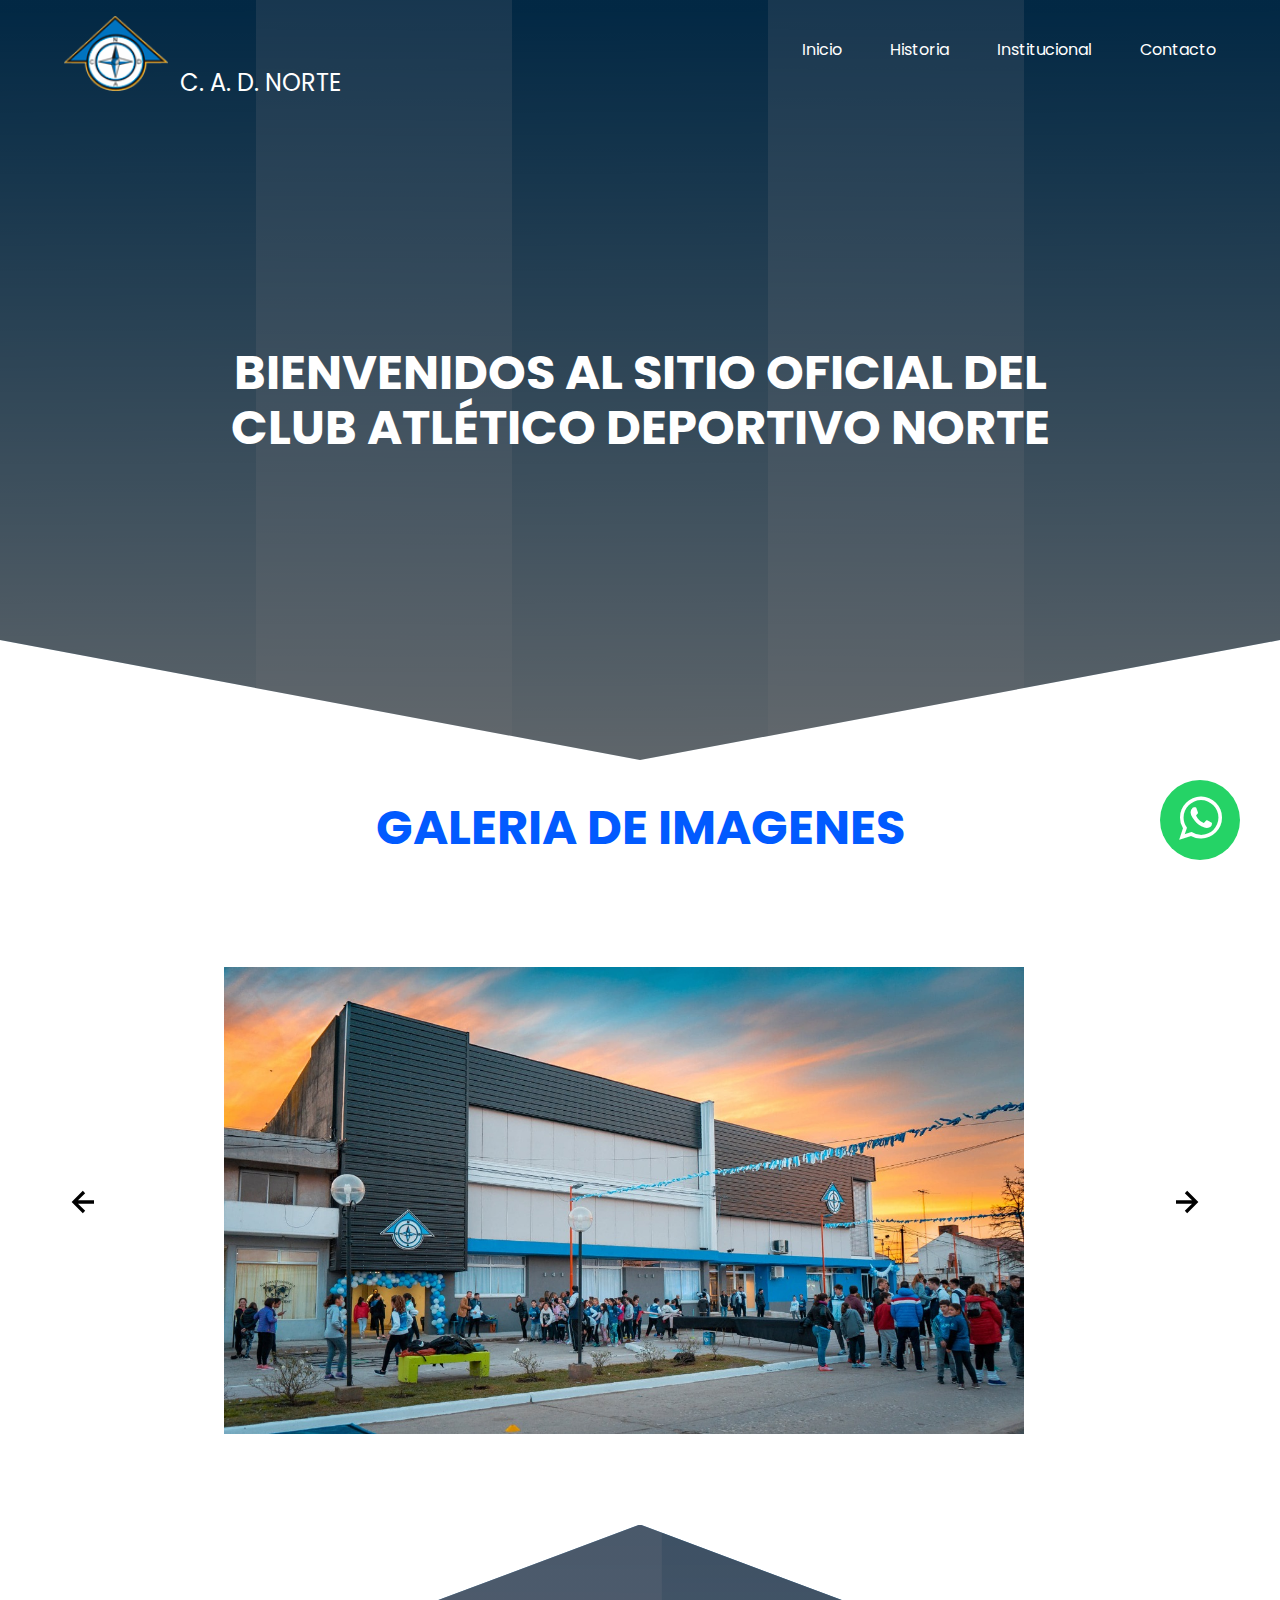
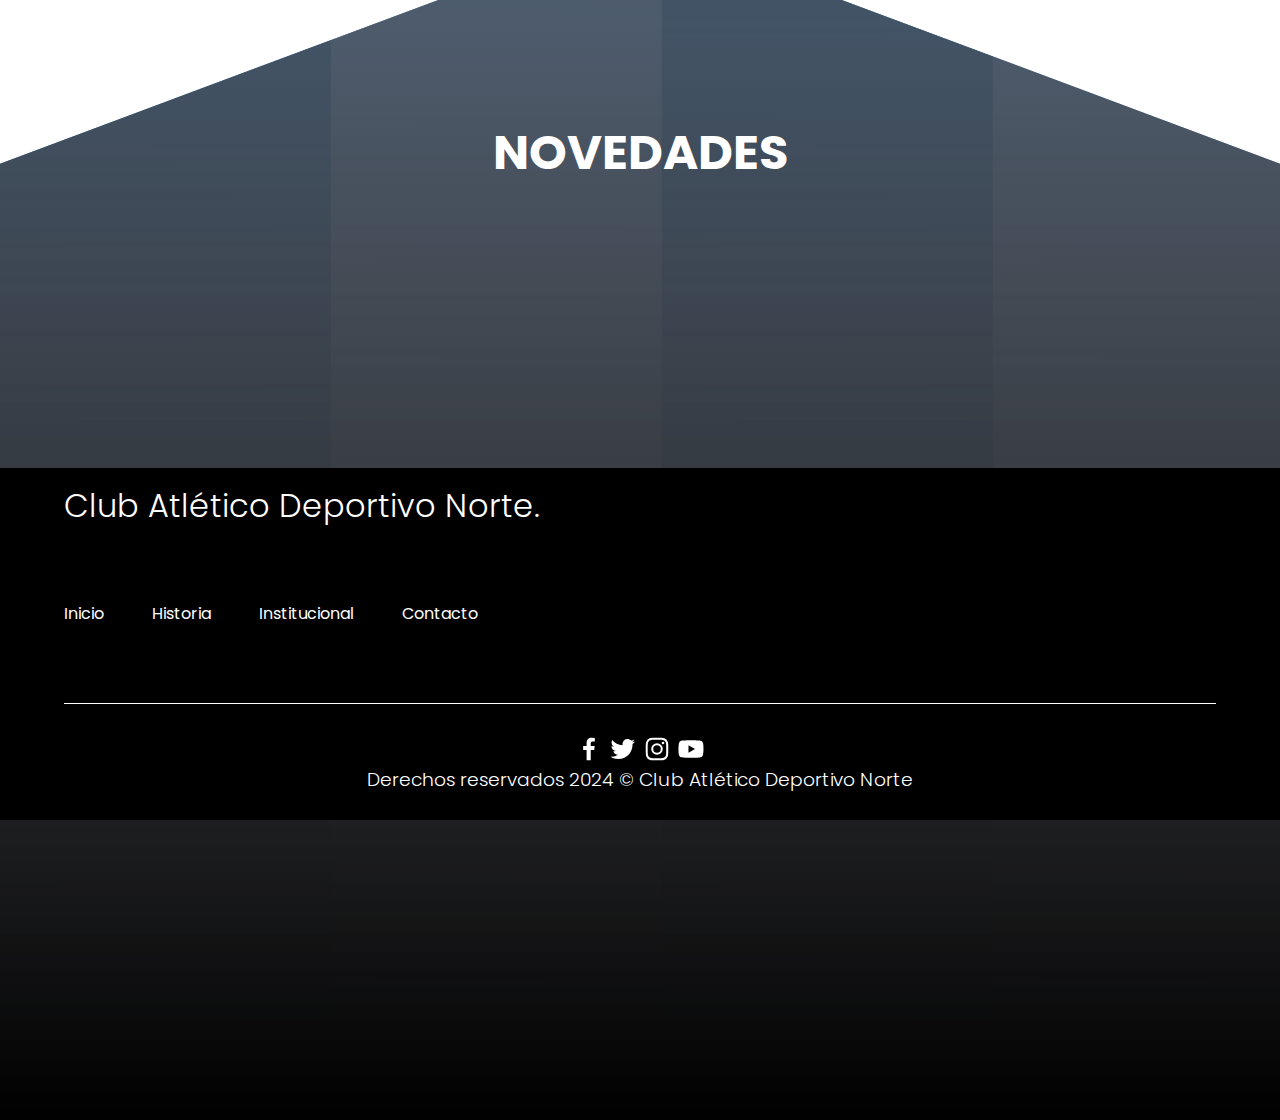
<file: index.html>
<!DOCTYPE html>
<html lang="es">
  <head>
    <meta http-equiv="content-type" content="text/html; charset=UTF-8">
    <meta http-equiv="X-UA-Compatible" content="IE=edge">
    <meta name="viewport" content="width=device-width, initial-scale=1.0">
    <title>Club Atlético Deportivo Norte</title>
    <link rel="shortcut icon" href="./images/favicon.ico" type="image/x-icon">
    <link rel="stylesheet" href="./css/normalize.css">
    <link rel="stylesheet" href="./css/estilos.css">
    <link rel="stylesheet" href="https://stackpath.bootstrapcdn.com/font-awesome/4.7.0/css/font-awesome.min.css">
    <meta name="theme-color" content="#2091F9">
    <meta name="title" content="Club Atlético Deportivo Norte">
    <meta name="description" content="Sitio Oficial del Club Atlético Deportivo Norte.">
    <meta property="og:type" content="website">
    <meta property="og:title" content="Club Atlético Deportivo Norte">
    <meta property="og:description" content="Sitio Oficial del Club Atlético Deportivo Norte.">
    <meta property="twitter:card" content="summary_large_image">
    <meta property="twitter:url" content="https://twitter.com/cadnorte">
    <meta property="twitter:title" content="Club Atlético Deportivo Norte">
    <meta property="twitter:description" content="Sitio Oficial del Club Atlético Deportivo Norte.">
  </head>
  <body>
   <a href="https://wa.me/5493471323821" class="whatsapp" target="_blank"> 
    <i class="fa fa-whatsapp whatsapp-icon"></i></a>
	
    <header class="hero">
      <nav class="nav container">
        <div class="nav__logo" style="margin-top: 13px; text-align: left;">
          <img src="images/log.png" style="width: 104px; height: 75px;">&nbsp;
          C. A. D. NORTE </div>
        <ul class="nav__link nav__link--menu">
          <li class="nav__items"> <a href="index.html" class="nav__links">Inicio</a>
          </li>
          <li class="nav__items"> <a href="historia.html" class="nav__links">Historia</a>
          </li>
          <li class="nav__items"> <a href="institucional.html" class="nav__links">Institucional</a></li>
          <li class="nav__items"> <a href="contacto.html" class="nav__links">Contacto</a>
          </li>
          <img src="./images/close.svg" alt="" class="nav__close">
        </ul>
        <div class="nav__menu"> <img src="./images/menu.svg" alt="" class="nav__img">
        </div>
      </nav>
      <section class="hero__container container">
        <h1 class="hero__title">BIENVENIDOS AL SITIO OFICIAL DEL <br>
          CLUB ATLÉTICO DEPORTIVO NORTE</h1>
      </section>
    </header>
    <main>
      <section class="testimony">
        <h2 class="subtitle">GALERIA DE IMAGENES</h2>
        <div class="testimony__container container"> <img src="./images/leftarrow.svg"

            class="testimony__arrow" id="before">
          <section class="testimony__body testimony__body--show" data-id="1">
            <figure class="testimony__picture"> <img src="./images/1.jpeg" class="testimony__img">
            </figure>
          </section>
          <section class="testimony__body" data-id="2">
            <figure class="testimony__picture"> <img src="./images/2.jpg" class="testimony__img">
            </figure>
          </section>
          <section class="testimony__body" data-id="3">
            <figure class="testimony__picture"> <img src="./images/3.jpg" class="testimony__img">
            </figure>
          </section>
          <section class="testimony__body" data-id="4">
            <figure class="testimony__picture"> <img src="./images/4.jpg" class="testimony__img">
            </figure>
          </section>
          <section class="testimony__body" data-id="5">
            <figure class="testimony__picture"> <img src="./images/5.jpeg" class="testimony__img">
            </figure>
          </section><section class="testimony__body" data-id="6">
            <figure class="testimony__picture"> <img src="./images/6.jpeg" class="testimony__img">
            </figure>
          </section><section class="testimony__body" data-id="7">
            <figure class="testimony__picture"> <img src="./images/7.jpeg" class="testimony__img">
            </figure>
          </section><section class="testimony__body" data-id="8">
            <figure class="testimony__picture"> <img src="./images/8.jpg" class="testimony__img">
            </figure>
          </section>
          
          
           <img src="./images/rightarrow.svg" class="testimony__arrow" id="next">
        </div>
      </section>
      <section class="questions questions__container">
        <h1 class="title">NOVEDADES</h1><p></p>
        <div class="embedsocial-hashtag" data-ref="58660b0bc2a79aae1c2d8b1fe299046b8f9fdfb6"> 
          <script>
          (function(d, s, id){var js; if (d.getElementById(id)) {return;} js = d.createElement(s); js.id = id; js.src = "https://embedsocial.com/cdn/ht.js"; d.getElementsByTagName("head")[0].appendChild(js);}(document, "script", "EmbedSocialHashtagScript"));
          </script>
        </div>
    <footer class="footer">
      <section class="footer__container container">
        <nav class="nav nav--footer">
          <h2 class="footer__title">Club Atlético Deportivo Norte. </h2>
          <br>
          <ul class="nav__link nav__link--footer">
            <li class="nav__items"> <a href="index.html" class="nav__links">Inicio</a>
            </li>
            <li class="nav__items"> <a href="historia.html" class="nav__links">Historia</a>
            </li>
            <li class="nav__items"> <a href="institucional.html" class="nav__links">Institucional</a></li>
            <li class="nav__items"> <a href="contacto.html" class="nav__links">Contacto</a>
            </li>
          </ul>
        </nav>
      </section>
      <section class="footer__copy container">
        <div class="footer__social"> <a href="https://www.facebook.com/profile.php?id=100063775856511" target="_blank" class="footer__icons"><img src="./images/facebook.svg"

              class="footer__img"></a> <a href="https://twitter.com/CADNORTE" target="_blank" class="footer__icons"><img src="./images/twitter.svg"

              class="footer__img"></a> <a href="https://www.instagram.com/cadnorte/" target="_blank" class="footer__icons"><img src="./images/instagram.svg"

              class="footer__img"></a>
              <a href="https://www.youtube.com/@ClubDeportivoNorte" target="_blank" class="footer__icons"><img

                src="./images/youtube.svg" class="footer__img"></a>
                  </a>
              </div>
              
        <h3 class="footer__copyright">Derechos reservados 2024 © Club Atlético
          Deportivo Norte</h3>
      </section>
    </footer>
    <script src="./js/slider.js"></script>
    <script src="./js/questions.js"></script>
    <script src="./js/menu.js"></script>
  </body>
</html>
</file>
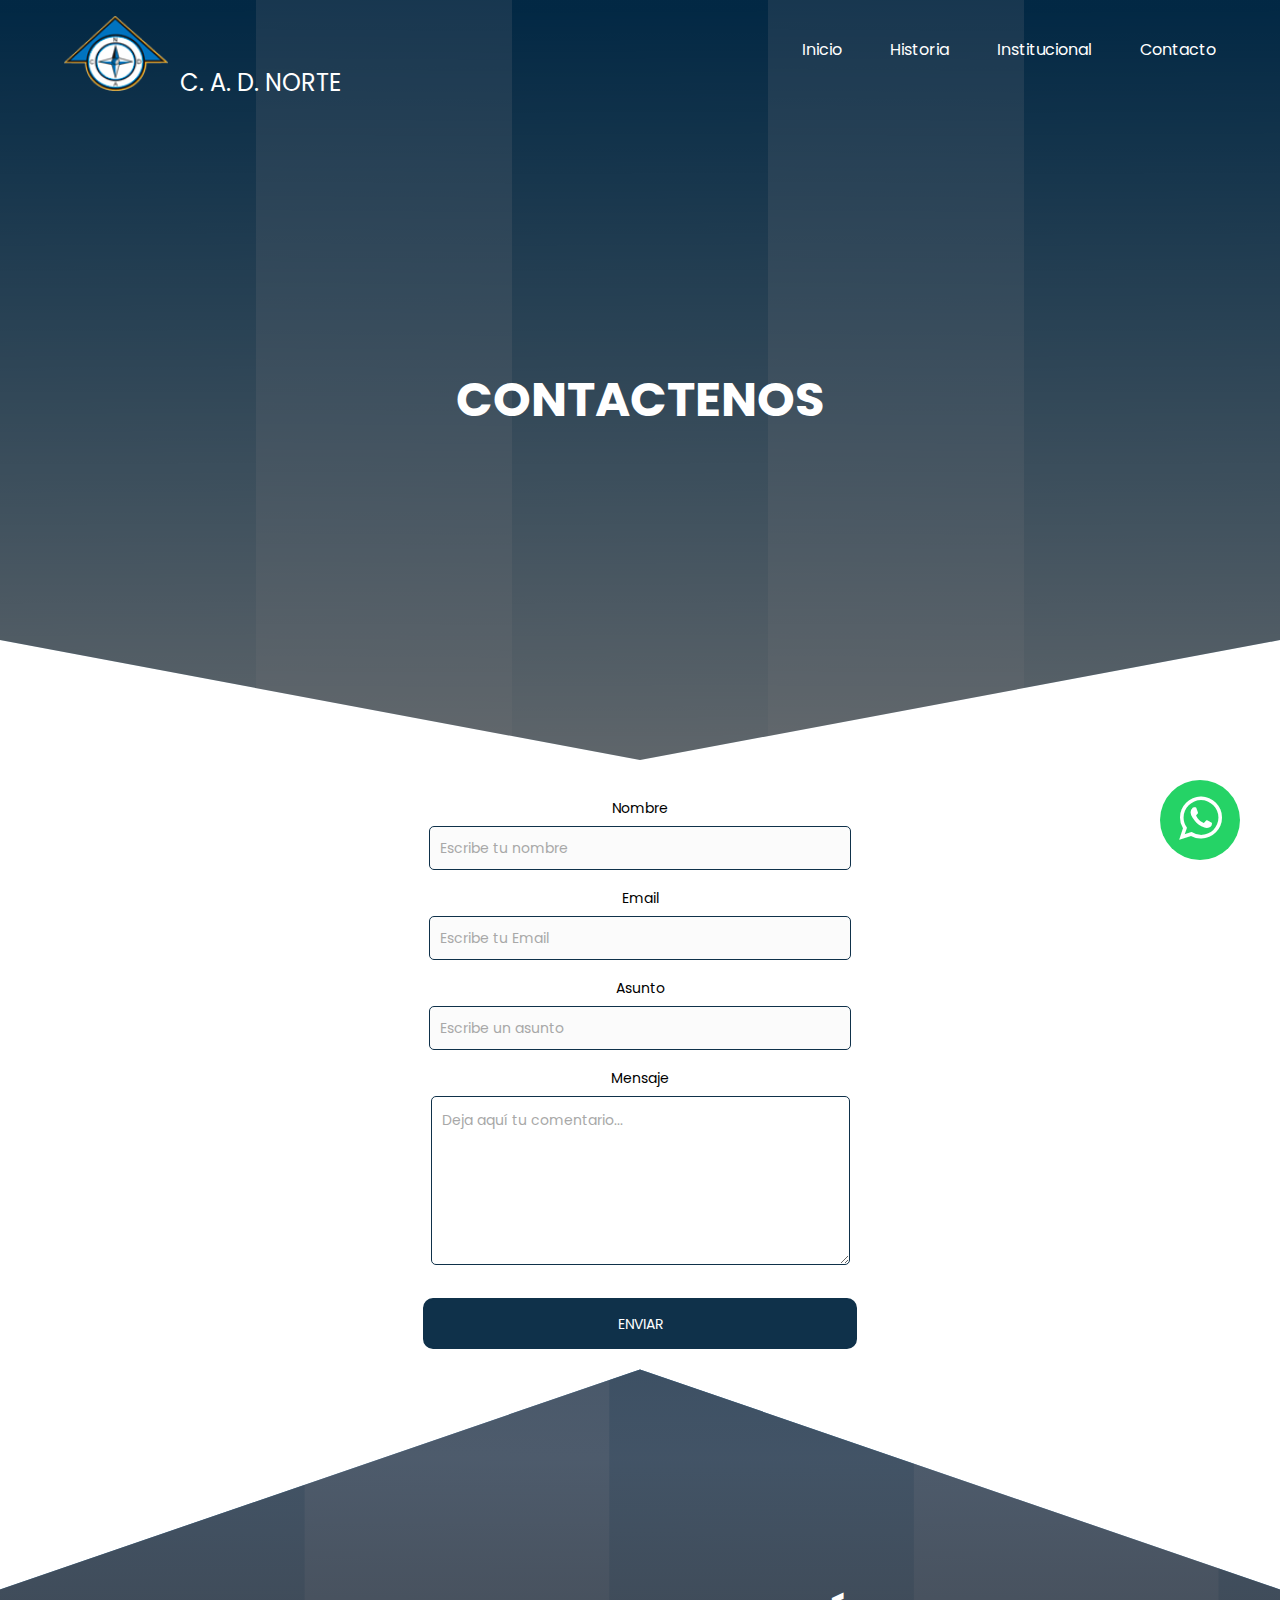
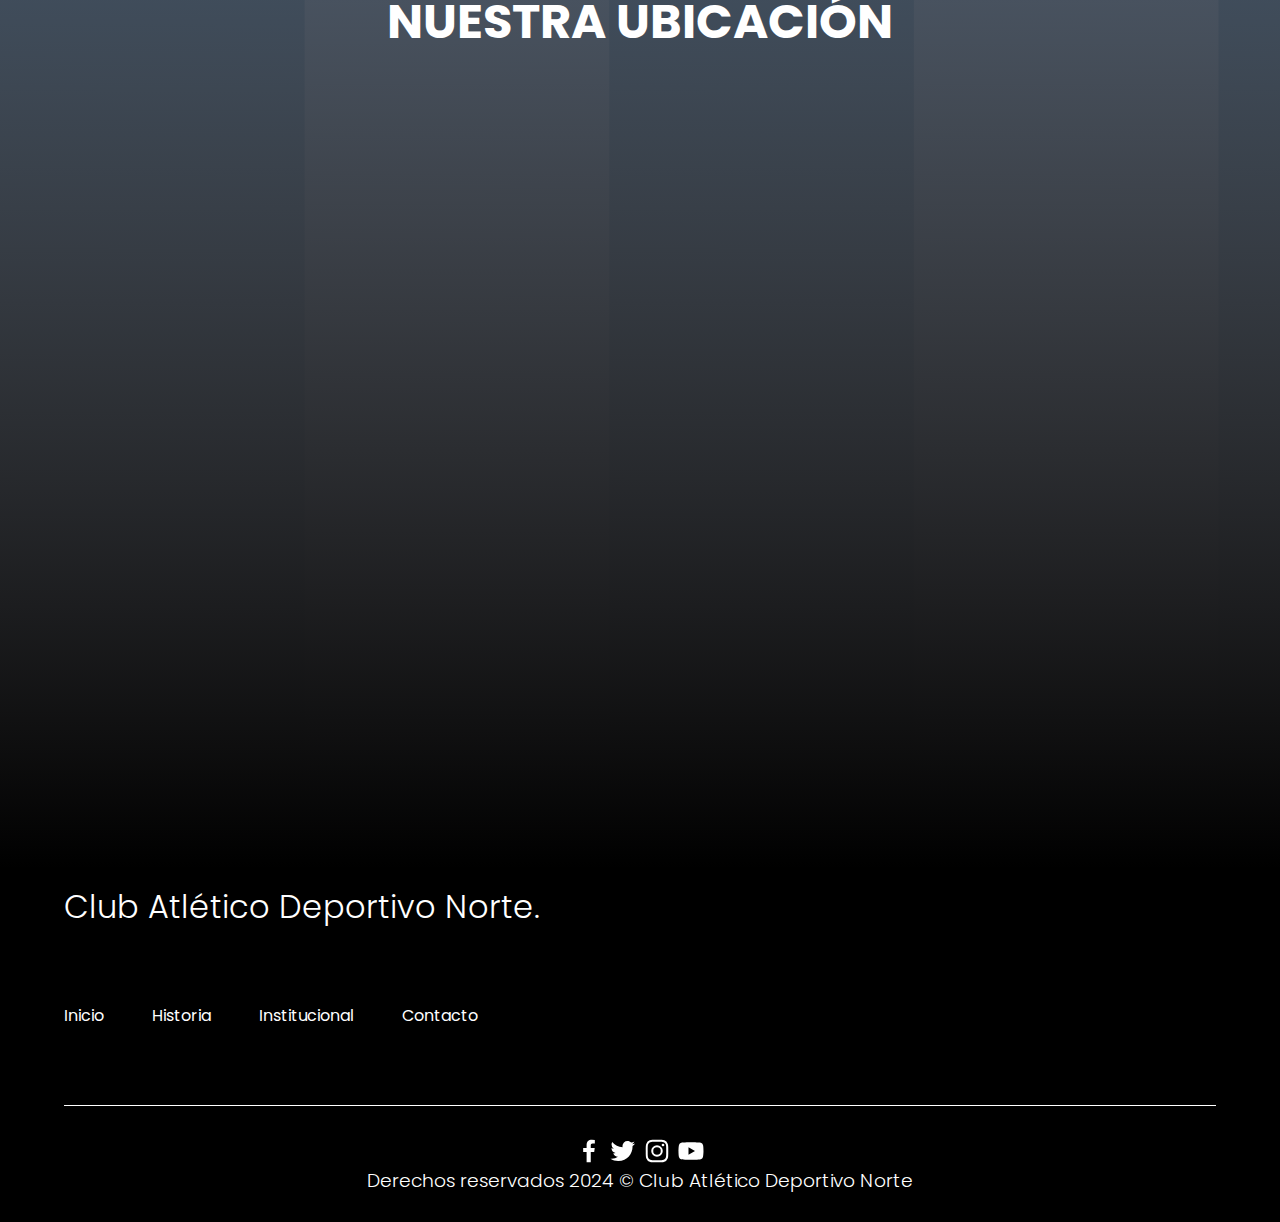
<file: contacto.html>
<!DOCTYPE html>
<html lang="es">
  <head>
    <meta http-equiv="content-type" content="text/html; charset=UTF-8">
    <meta http-equiv="X-UA-Compatible" content="IE=edge">
    <meta name="viewport" content="width=device-width, initial-scale=1.0">
    <title>Club Atlético Deportivo Norte</title>
    <link rel="shortcut icon" href="./images/favicon.ico" type="image/x-icon">
    <link rel="stylesheet" href="./css/normalize.css">
    <link rel="stylesheet" href="./css/estilos.css">
    <link rel="stylesheet" href="https://stackpath.bootstrapcdn.com/font-awesome/4.7.0/css/font-awesome.min.css">
    <meta name="theme-color" content="#2091F9">
    <meta name="title" content="Club Atlético Deportivo Norte">
    <meta name="description" content="Sitio Oficial del Club Atlético Deportivo Norte.">
    <meta property="og:type" content="website">
    <meta property="og:title" content="Club Atlético Deportivo Norte">
    <meta property="og:description" content="Sitio Oficial del Club Atlético Deportivo Norte.">
    <meta property="twitter:card" content="summary_large_image">
    <meta property="twitter:url" content="https://twitter.com/cadnorte">
    <meta property="twitter:title" content="Club Atlético Deportivo Norte">
    <meta property="twitter:description" content="Sitio Oficial del Club Atlético Deportivo Norte.">
  </head>
  <body>
    <a href="https://wa.me/5493471323821" class="whatsapp" target="_blank"> 
      <i class="fa fa-whatsapp whatsapp-icon"></i></a>
    
    <header class="hero">
      <nav class="nav container">
        <div class="nav__logo nav__logo--title" style="margin-top: 13px; text-align: left;">
          <img src="images/log.png" style="width: 104px; height: 75px;">&nbsp;
          C. A. D. NORTE </div>
        <ul class="nav__link nav__link--menu">
          <li class="nav__items"> <a href="index.html" class="nav__links">Inicio</a>
          </li>
          <li class="nav__items"> <a href="historia.html" class="nav__links">Historia</a>
          </li>
          <li class="nav__items"> <a href="institucional.html" class="nav__links">Institucional</a></li>
          <li class="nav__items"> <a href="contacto.html" class="nav__links">Contacto</a>
          </li>
          <img src="./images/close.svg" alt="" class="nav__close">
        </ul>
        <div class="nav__menu"> <img src="./images/menu.svg" alt="" class="nav__img">
        </div>
      </nav>
      <section class="hero__container container">
        <h1 class="hero__title">CONTACTENOS</h1>
      </section>
    </header>
    <main>
      <div class="formulario">
        <form action="contacto.php" method="post">
          <p style="text-align: center;"> <label for="nombre" class="colocar_nombre">Nombre
              <span class="obligatorio"></span> </label> <input name="name" id="nombre"

              required="obligatorio" placeholder="Escribe tu nombre" type="text">
          </p>
          <p style="text-align: center;"> <label for="correo" class="colocar_email">Email
              <span class="obligatorio"></span> </label> <input name="email" id="email"

              required="obligatorio" placeholder="Escribe tu Email" type="email">
          </p>
          <p style="text-align: center;"> <label for="asunto" class="colocar_asunto">Asunto
              <span class="obligatorio"></span> </label> <input name="asunto"

              id="asunto" required="obligatorio" placeholder="Escribe un asunto"

              type="text"> </p>
          <p style="text-align: center;"> <label for="mensaje" class="colocar_mensaje">Mensaje
              <span class="obligatorio"></span> </label> <textarea name="message"

class="texto_mensaje" id="message" required="obligatorio" placeholder="Deja aquí tu comentario..."></textarea>
          </p>
          <div style="text-align: center;"><button type="submit" name="enviar_formulario"

              id="enviar">
              <p>Enviar</p>
            </button></div>
          <p class="aviso" style="text-align: center;"> <span class="obligatorio">
            </span></p>
        </form>
      </div>
      <section class="questions questions__container">
        <h1 class="nav__logo--title" style="text-align: center;">NUESTRA
          UBICACIÓN</h1>
        </br>
          <iframe class="container" style="border-top: 100px; border: 0; width: 75%; height:250%;" src="https://www.google.com/maps/d/embed?mid=1JNNKTj_sxD9HdqveBKcDR14fydc237U&amp;hl=es&amp;ehbc=2E312F"></iframe>
      </section>
    </main>
    <footer class="footer">
      <section class="footer__container container">
        <nav class="nav nav--footer">
          <h2 class="footer__title">Club Atlético Deportivo Norte. </h2>
          <br>
          <ul class="nav__link nav__link--footer">
            <li class="nav__items"> <a href="index.html" class="nav__links">Inicio</a>
            </li>
            <li class="nav__items"> <a href="historia.html" class="nav__links">Historia</a>
            </li>
            <li class="nav__items"> <a href="institucional.html" class="nav__links">Institucional</a></li>
            <li class="nav__items"> <a href="contacto.html" class="nav__links">Contacto</a>
            </li>
          </ul>
        </nav>
      </section>
      <section class="footer__copy container">
        <div class="footer__social"> <a href="https://www.facebook.com/profile.php?id=100063775856511"

            target="_blank" class="footer__icons"><img src="./images/facebook.svg"

              class="footer__img"></a> <a href="https://twitter.com/CADNORTE" target="_blank"

            class="footer__icons"><img src="./images/twitter.svg" class="footer__img"></a>
          <a href="https://www.instagram.com/cadnorte/" target="_blank" class="footer__icons"><img

              src="./images/instagram.svg" class="footer__img"></a> 
              <a href="https://www.youtube.com/@ClubDeportivoNorte" target="_blank" class="footer__icons"><img

                src="./images/youtube.svg" class="footer__img"></a></div>
        <h3 class="footer__copyright">Derechos reservados 2024 © Club Atlético
          Deportivo Norte</h3>
      </section>
    </footer>
    <script src="./js/slider.js"></script>
    <script src="./js/questions.js"></script>
    <script src="./js/menu.js"></script>
  </body>
</html>
</file>
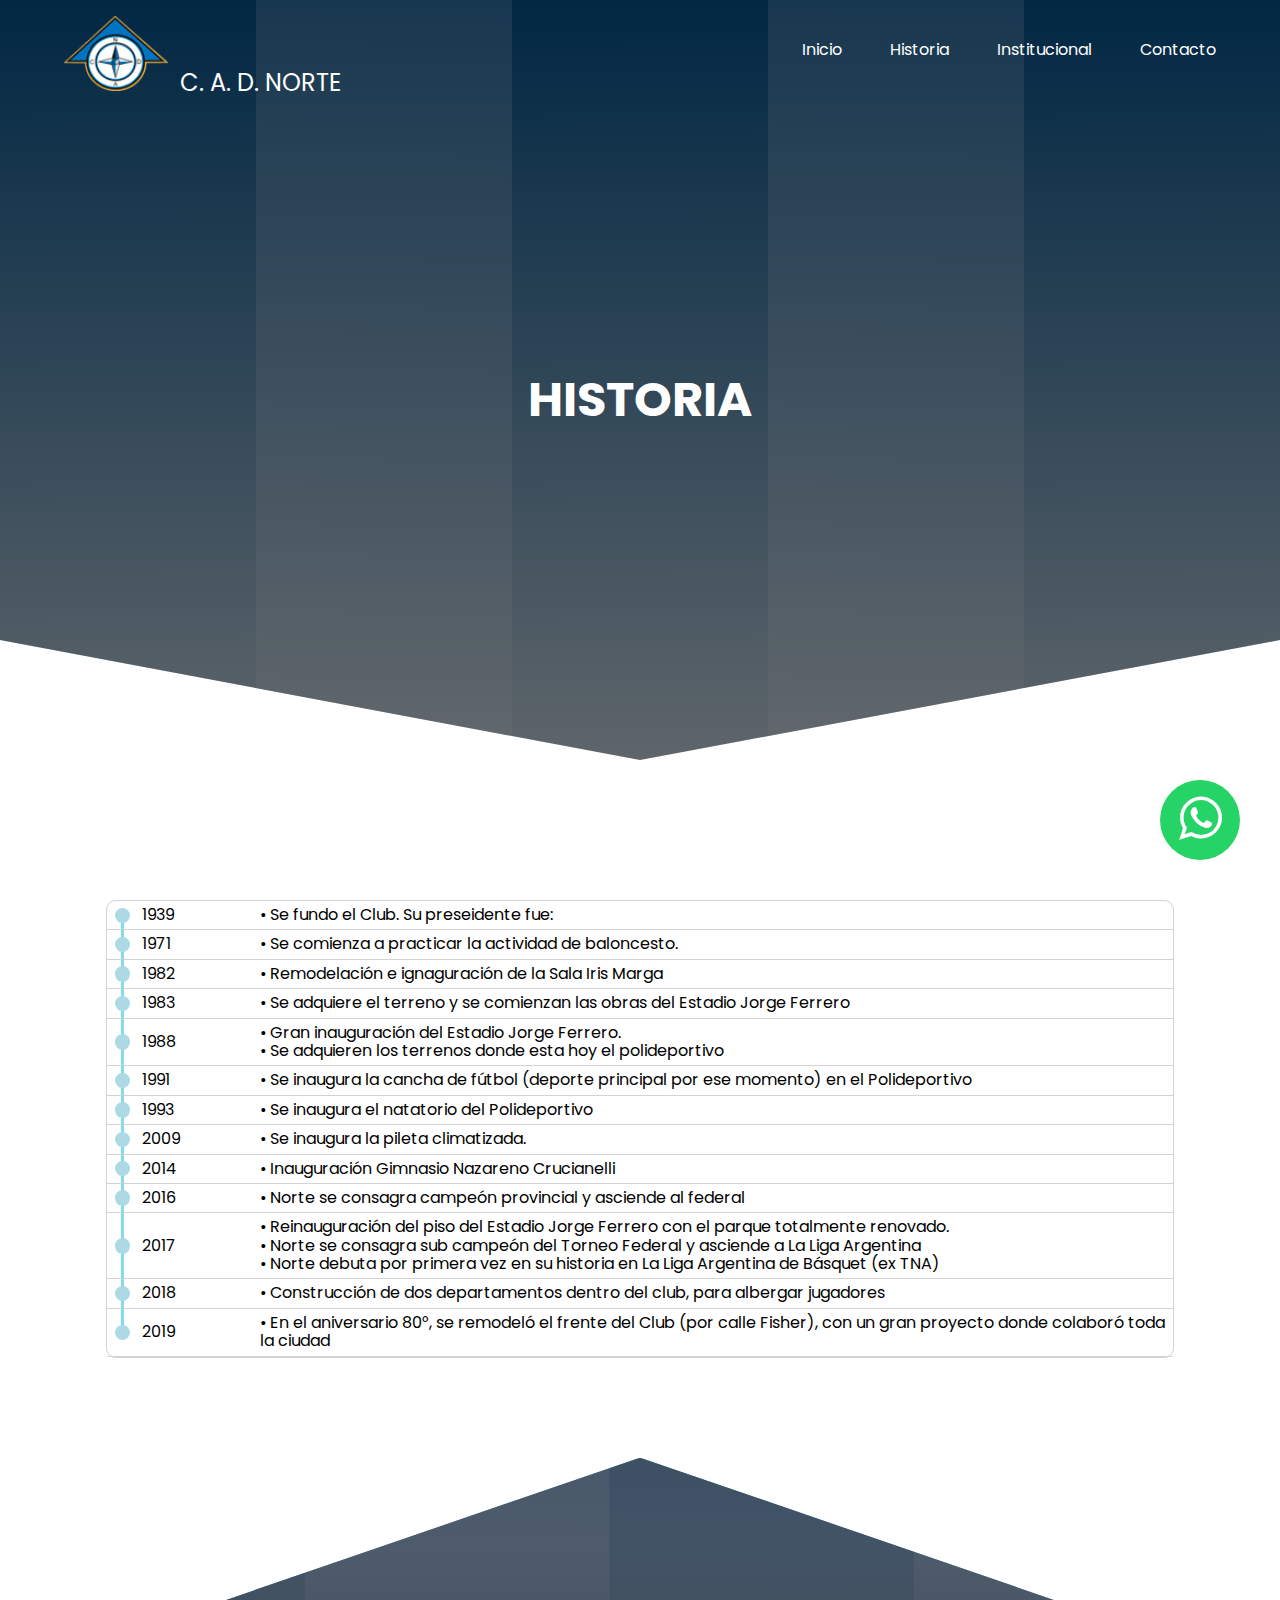
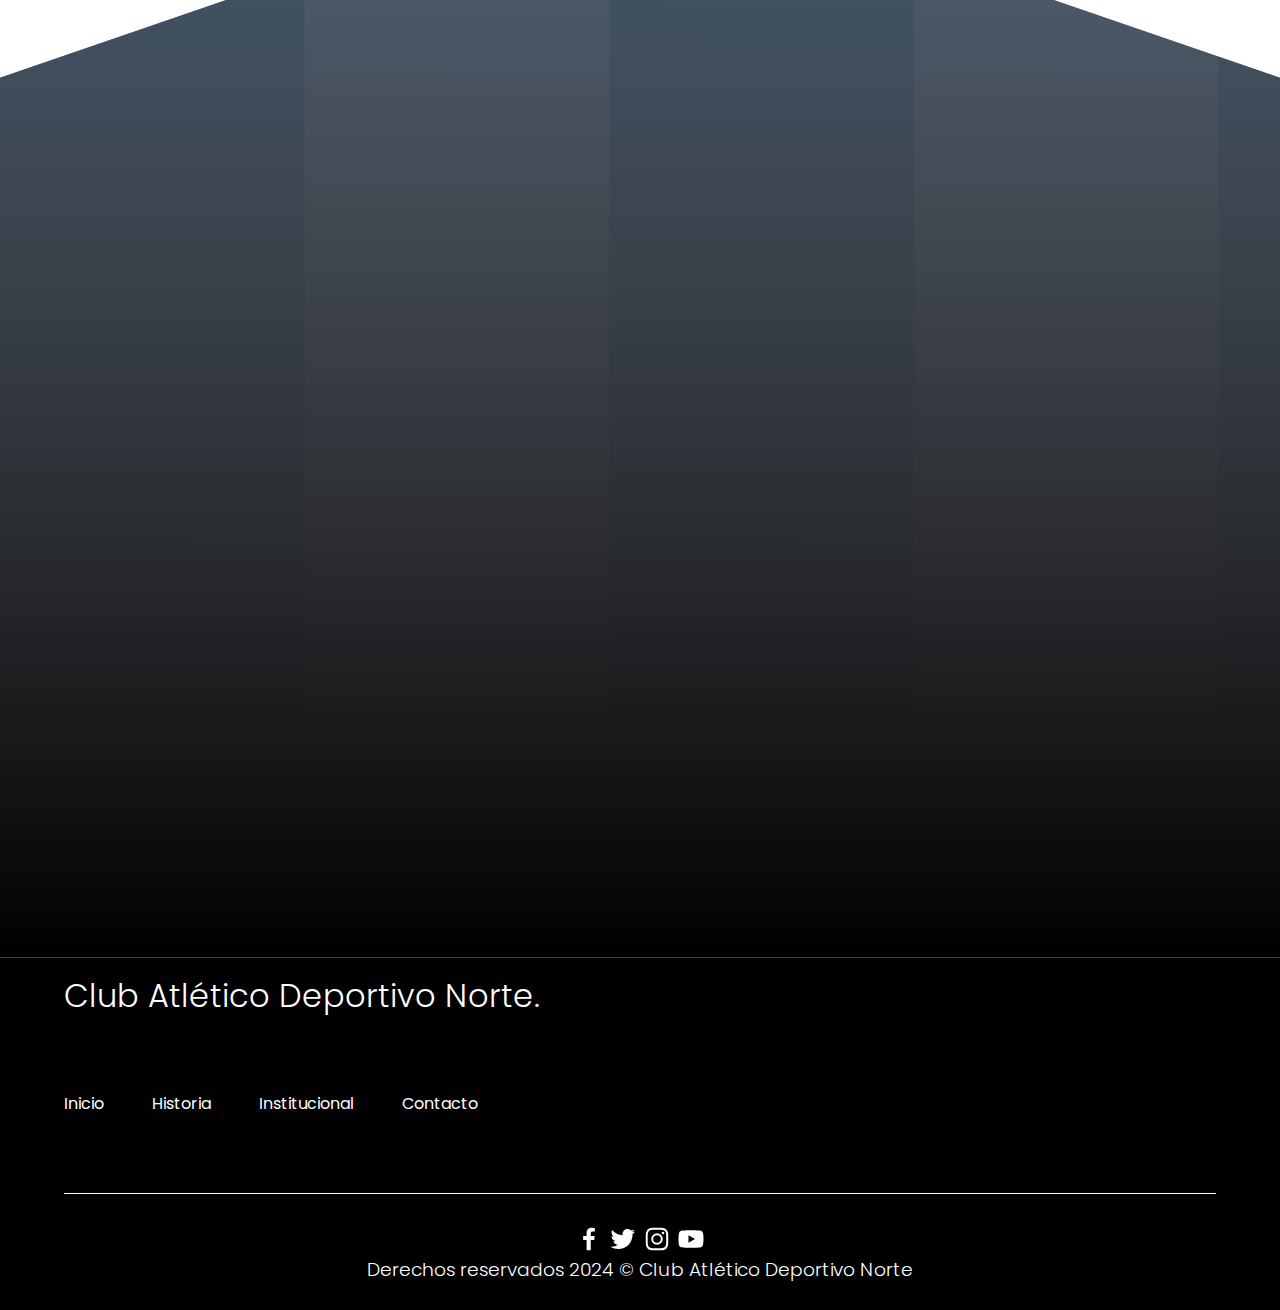
<file: historia.html>
<!DOCTYPE html>
<html lang="es">
  <head>
    <meta http-equiv="content-type" content="text/html; charset=UTF-8">
    <meta http-equiv="X-UA-Compatible" content="IE=edge">
    <meta name="viewport" content="width=device-width, initial-scale=1.0">
    <title>Club Atlético Deportivo Norte</title>
    <link rel="shortcut icon" href="./images/favicon.ico" type="image/x-icon">
    <link rel="stylesheet" href="./css/normalize.css">
    <link rel="stylesheet" href="./css/estilos.css">
    <link rel="stylesheet" href="https://stackpath.bootstrapcdn.com/font-awesome/4.7.0/css/font-awesome.min.css">
    <meta name="theme-color" content="#2091F9">
    <meta name="title" content="Club Atlético Deportivo Norte">
    <meta name="description" content="Sitio Oficial del Club Atlético Deportivo Norte.">
    <meta property="og:type" content="website">
    <meta property="og:title" content="Club Atlético Deportivo Norte">
    <meta property="og:description" content="Sitio Oficial del Club Atlético Deportivo Norte.">
     <meta property="twitter:card" content="summary_large_image">
    <meta property="twitter:url" content="https://twitter.com/cadnorte">
    <meta property="twitter:title" content="Club Atlético Deportivo Norte">
    <meta property="twitter:description" content="Sitio Oficial del Club Atlético Deportivo Norte.">
    </head>
  <body>
    <a href="https://wa.me/5493471323821" class="whatsapp" target="_blank"> 
      <i class="fa fa-whatsapp whatsapp-icon"></i></a>
    
    <header class="hero">
      <nav class="nav container">
        <div class="nav__logo nav__logo--title" style="margin-top: 13px; text-align: left;">
          <img src="images/log.png" style="width: 104px; height: 75px;">&nbsp;
          C. A. D. NORTE </div>
        <ul class="nav__link nav__link--menu">
          <li class="nav__items"> <a href="index.html" class="nav__links">Inicio</a>
          </li>
          <li class="nav__items"> <a href="historia.html" class="nav__links">Historia</a>
          </li>
          <li class="nav__items"> <a href="institucional.html" class="nav__links">Institucional</a></li>
          <li class="nav__items"> <a href="contacto.html" class="nav__links">Contacto</a>
          </li>
          <img src="./images/close.svg" alt="" class="nav__close">
        </ul>
        <div class="nav__menu"> <img src="./images/menu.svg" alt="" class="nav__img">
        </div>
      </nav>
      <section class="hero__container container">
        <h1 class="hero__title">HISTORIA</h1>
      </section>
    </header>
    <main>
      <section class="questions__containe">
        <div h2 class="lineatemp">
          <div class="fila">
               <div class="disco"><div></div></div>
               <div>1939</div>
               <div>• Se fundo el Club. Su preseidente fue: </div>
          </div>
          <div class="fila">
               <div class="disco"><div></div></div>
               <div>1971</div>
               <div>• Se comienza a practicar la actividad de baloncesto.
               </div>
          </div>
          <div class="fila">
               <div class="disco"><div></div></div>
               <div>1982</div>
               <div>• Remodelación e ignaguración de la Sala Iris Marga</div>
              </div>
              <div class="fila">
                <div class="disco"><div></div></div>
                <div>1983</div>
                <div>• Se adquiere el terreno y se comienzan las obras del Estadio Jorge Ferrero
                </div>
               </div><div class="fila">
                <div class="disco"><div></div></div>
                <div>1988</div>
                <div>• Gran inauguración del Estadio Jorge Ferrero.<br>
                  • Se adquieren los terrenos donde esta hoy el polideportivo</div>
               </div><div class="fila">
                <div class="disco"><div></div></div>
                <div>1991</div>
                <div>• Se inaugura la cancha de fútbol (deporte principal por ese momento) en el Polideportivo</div>
               </div><div class="fila">
                <div class="disco"><div></div></div>
                <div>1993</div>
                <div>• Se inaugura el natatorio del Polideportivo</div>
               </div><div class="fila">
                <div class="disco"><div></div></div>
                <div>2009</div>
                <div>• Se inaugura la pileta climatizada.</div>
               </div><div class="fila">
                <div class="disco"><div></div></div>
                <div>2014</div>
                <div>• Inauguración Gimnasio Nazareno Crucianelli</div>
               </div><div class="fila">
                <div class="disco"><div></div></div>
                <div>2016</div>
                <div>• Norte se consagra campeón provincial y asciende al federal</div>
               </div>
               <div class="fila">
                <div class="disco"><div></div></div>
                <div>2017</div>
                <div>• Reinauguración del piso del Estadio Jorge Ferrero con el parque totalmente renovado.<br>
                  • Norte se consagra sub campeón del Torneo Federal y asciende a La Liga Argentina<br>
                  • Norte debuta por primera vez en su historia en La Liga Argentina de Básquet (ex TNA)</div>
               </div>
               <div class="fila">
                <div class="disco"><div></div></div>
                <div>2018</div>
                <div>• Construcción de dos departamentos dentro del club, para albergar jugadores
                </div>
               </div>
               <div class="fila">
                <div class="disco"><div></div></div>
                <div>2019</div>
                <div>• En el aniversario 80°, se remodeló el frente del Club (por calle Fisher), con un gran proyecto donde colaboró toda la ciudad
                </div>
               </div>
          </div>
     </div> 
     
        </main>
        <section class="questions questions__container"></section>
        <footer class="footer">
          <section class="footer__container container">
            <nav class="nav nav--footer">
              <h2 class="footer__title">Club Atlético Deportivo Norte.
              </h2></br>
              <ul class="nav__link nav__link--footer">
                <li class="nav__items"> <a href="index.html" class="nav__links">Inicio</a> </li>
                <li class="nav__items"> <a href="historia.html" class="nav__links">Historia</a> </li>
                <li class="nav__items"> <a href="institucional.html" class="nav__links">Institucional</a></li>
                <li class="nav__items"> <a href="contacto.html" class="nav__links">Contacto</a> </li>
              </ul>
            </nav>
                 </section>
          <section class="footer__copy container">
            <div class="footer__social"> <a href="https://www.facebook.com/profile.php?id=100063775856511" target="_blank" class="footer__icons"><img src="./images/facebook.svg"
    
                  class="footer__img"></a> <a href="https://twitter.com/CADNORTE" target="_blank" class="footer__icons"><img src="./images/twitter.svg"
    
                  class="footer__img"></a> <a href="https://www.instagram.com/cadnorte/" target="_blank" class="footer__icons"><img src="./images/instagram.svg"
    
                  class="footer__img"></a> 
                  <a href="https://www.youtube.com/@ClubDeportivoNorte" target="_blank" class="footer__icons"><img

                    src="./images/youtube.svg" class="footer__img"></a></div>
            <h3 class="footer__copyright">Derechos reservados 2024 © Club Atlético
              Deportivo Norte</h3>
          </section>
        </footer>
    <script src="./js/slider.js"></script>
    <script src="./js/questions.js"></script>
    <script src="./js/menu.js"></script>
  </body>
</html>
</file>
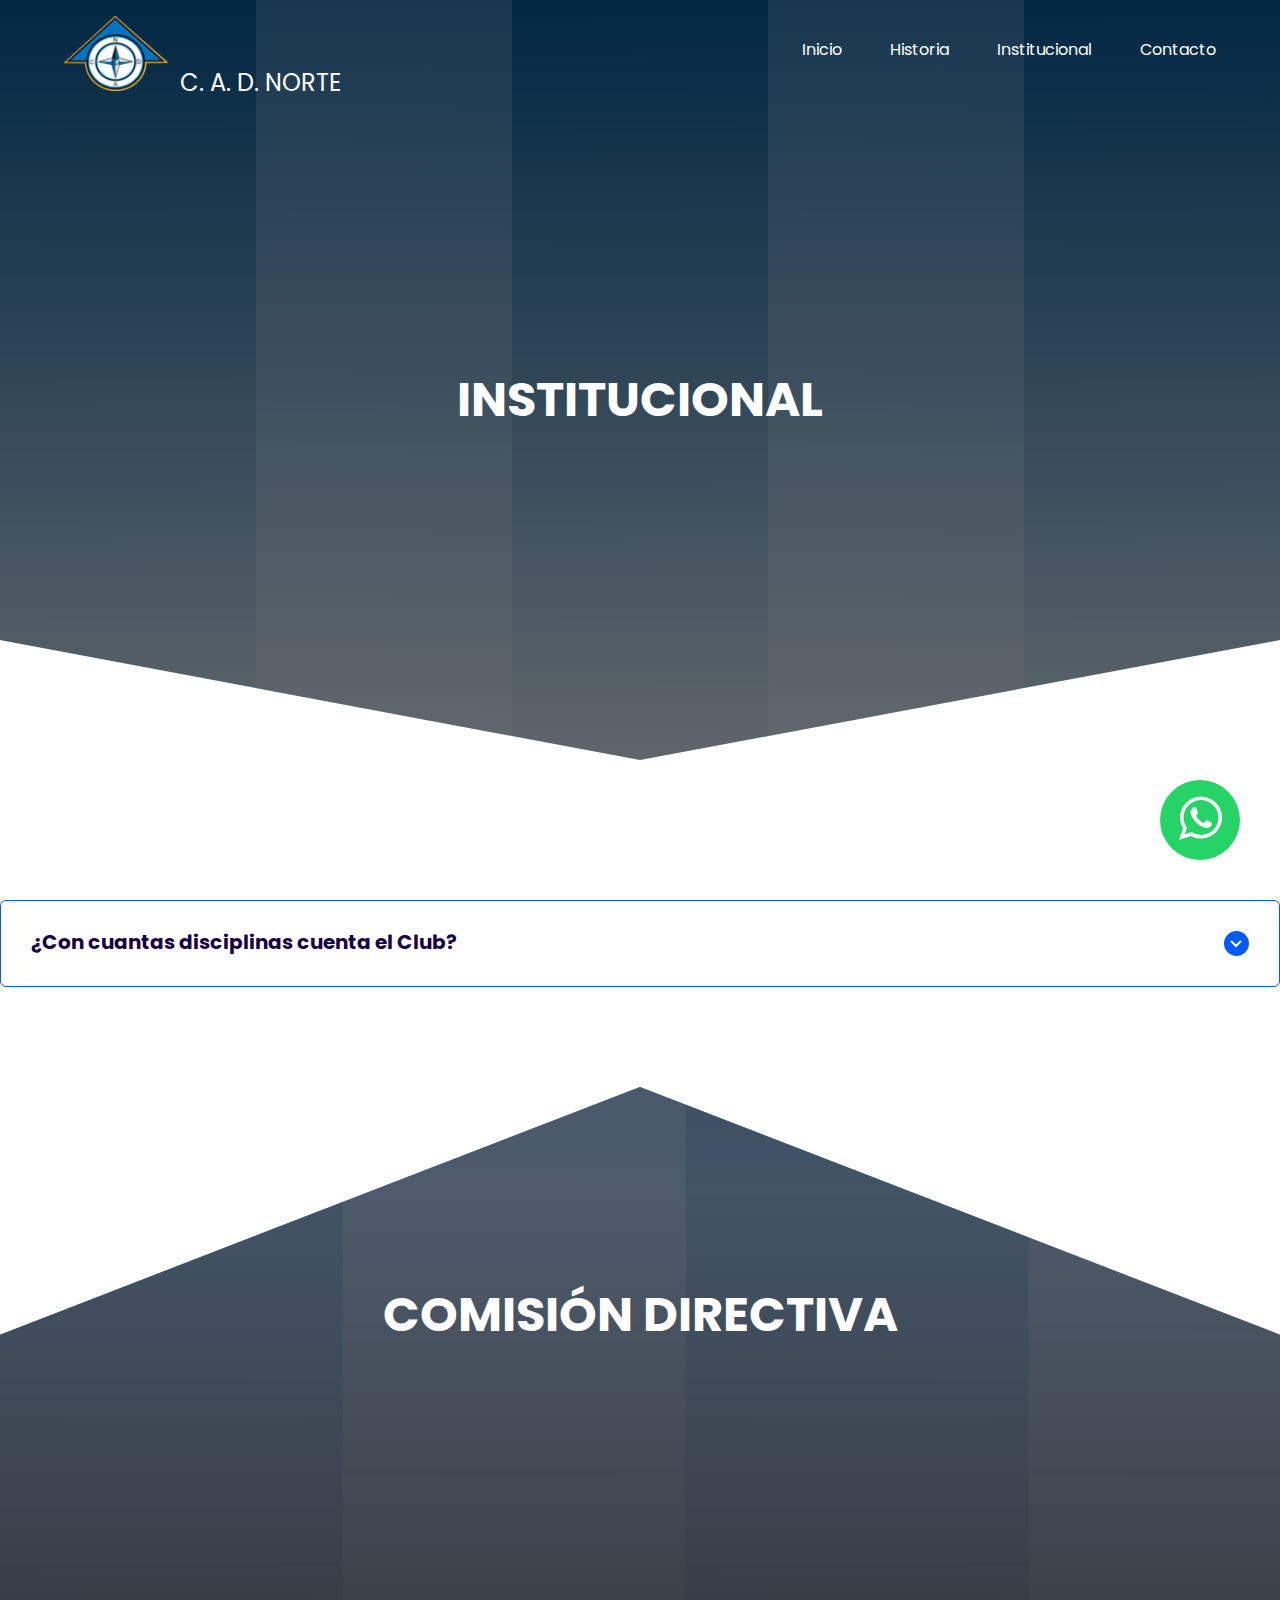
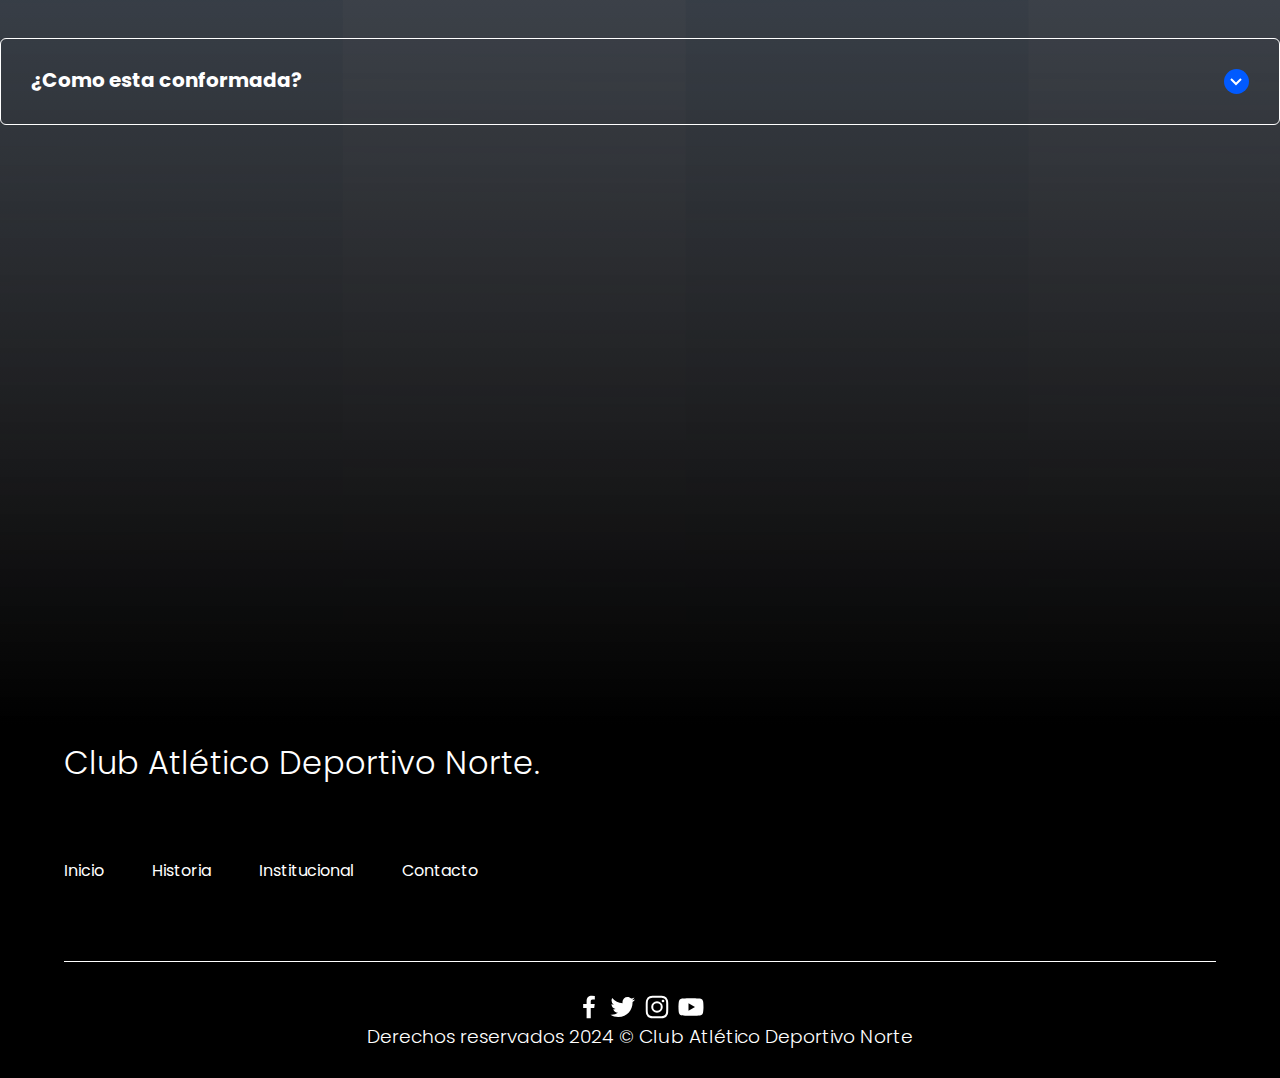
<file: institucional.html>
<!DOCTYPE html>
<html lang="es">
  <head>
    <meta http-equiv="content-type" content="text/html; charset=UTF-8">
    <meta http-equiv="X-UA-Compatible" content="IE=edge">
    <meta name="viewport" content="width=device-width, initial-scale=1.0">
    <title>Club Atlético Deportivo Norte</title>
    <link rel="shortcut icon" href="./images/favicon.ico" type="image/x-icon">
    <link rel="stylesheet" href="./css/normalize.css">
    <link rel="stylesheet" href="./css/estilos.css">
    <link rel="stylesheet" href="https://stackpath.bootstrapcdn.com/font-awesome/4.7.0/css/font-awesome.min.css">
    <meta name="theme-color" content="#2091F9">
    <meta name="title" content="Club Atlético Deportivo Norte">
    <meta name="description" content="Sitio Oficial del Club Atlético Deportivo Norte.">
    <meta property="og:type" content="website">
    <meta property="og:title" content="Club Atlético Deportivo Norte">
    <meta property="og:description" content="Sitio Oficial del Club Atlético Deportivo Norte.">
     <meta property="twitter:card" content="summary_large_image">
    <meta property="twitter:url" content="https://twitter.com/cadnorte">
    <meta property="twitter:title" content="Club Atlético Deportivo Norte">
    <meta property="twitter:description" content="Sitio Oficial del Club Atlético Deportivo Norte.">
    </head>
  <body>
    <a href="https://wa.me/5493471323821" class="whatsapp" target="_blank"> 
      <i class="fa fa-whatsapp whatsapp-icon"></i></a>
    
    <header class="hero">
      <nav class="nav container">
        <div class="nav__logo nav__logo--title" style="margin-top: 13px; text-align: left;">
          <img src="images/log.png" style="width: 104px; height: 75px;">&nbsp;
          C. A. D. NORTE </div>
        <ul class="nav__link nav__link--menu">
          <li class="nav__items"> <a href="index.html" class="nav__links">Inicio</a>
          </li>
          <li class="nav__items"> <a href="historia.html" class="nav__links">Historia</a>
          </li>
          <li class="nav__items"> <a href="institucional.html" class="nav__links">Institucional</a></li>
          <li class="nav__items"> <a href="contacto.html" class="nav__links">Contacto</a>
          </li>
          <img src="./images/close.svg" alt="" class="nav__close">
        </ul>
        <div class="nav__menu"> <img src="./images/menu.svg" alt="" class="nav__img">
        </div>
      </nav>
      <section class="hero__container container">
        <h1 class="hero__title">INSTITUCIONAL</h1>
      </section>
    </header>
    <main>
      <section class="questions__containe">
            

        <article class="questions__paddin">
            <div class="questions__answer">
                <h3 class="questions__title questions__titl">¿Con cuantas disciplinas cuenta el Club?
                    <span class="questions__arrow">
                        <img src="./images/arrow.svg" class="questions__img">
                    </span>
                </h3>

                <p class="questions__sho">El Club cuenta con 10 disciplinas, estas son:</br>
                Basquet</br>
                Danza Clásica</br>
                Danza Latinoamericana</br>
                Gimnasia Artística</br>
                Hockey</br>
                Natación</br>
                Patin</br>
                Rugby</br>
                Taekwondo</br>
                Voley</br>

            </div>
      </article>
        </section>
      <section class="questions questions__container">
        <h1 class="title">COMISIÓN DIRECTIVA</h1>
         <section class="questions__container">
            

            <article class="questions__padding">
                <div class="questions__answer">
                    <h3 class="questions__title">¿Como esta conformada?
                        <span class="questions__arrow">
                            <img src="./images/arrow.svg" class="questions__img">
                        </span>
                    </h3>

                    <p class="questions__show">La comisión directiva esta formada por:</br>
                      ► Presidente:<br>"Daniel Trillini"</br>
                      ► Vicepresidente:<br>"Franco Sterrantino"</br>
                      ► Secretaria:<br>"Cecilia Colombo"</br>
                      ► Secretaria de Finanzas:<br>"Jimena Antonelli"</br>
                      ► Secretario de Actas:<br>"Álvaro Gomez"</br>
                      ► 1° Vocal titular:<br>"Jose Luis Sclavi"</br>
                      ► 2° Vocal Titular:<br>"Leandro Case"</br>
                      ► 1° Vocal Suplente:<br>"Pablo Di Paolo"</br>
                      ► 2° Vocal Suplente:<br>"Franco Bosso"</br>
                      ► 3° Vocal Suplente:<br>"Gustavo Luzzi"</br>
                      ► Síndico Titular:<br>"Adrián Marozzi"</br>
                      ► Síndico Suplente:<br>"Andrés Martinez"</br>
                      ► Colaboradores:</br>"Roberto Marcantoni"</br>
                      "Javier Sola"</br>
                      "Santiago Sclavi"</br>

                </div>
            </article>
        </section>
        </main>
        <footer class="footer">
          <section class="footer__container container">
            <nav class="nav nav--footer">
              <h2 class="footer__title">Club Atlético Deportivo Norte.
              </h2></br>
              <ul class="nav__link nav__link--footer">
                <li class="nav__items"> <a href="index.html" class="nav__links">Inicio</a> </li>
                <li class="nav__items"> <a href="historia.html" class="nav__links">Historia</a> </li>
                <li class="nav__items"> <a href="institucional.html" class="nav__links">Institucional</a></li>
                <li class="nav__items"> <a href="contacto.html" class="nav__links">Contacto</a> </li>
              </ul>
            </nav>
                 </section>
          <section class="footer__copy container">
            <div class="footer__social"> <a href="https://www.facebook.com/profile.php?id=100063775856511" target="_blank" class="footer__icons"><img src="./images/facebook.svg"
    
                  class="footer__img"></a> <a href="https://twitter.com/CADNORTE" target="_blank" class="footer__icons"><img src="./images/twitter.svg"
    
                  class="footer__img"></a> <a href="https://www.instagram.com/cadnorte/" target="_blank" class="footer__icons"><img src="./images/instagram.svg"
    
                  class="footer__img"></a>
                  <a href="https://www.youtube.com/@ClubDeportivoNorte" target="_blank" class="footer__icons"><img

                    src="./images/youtube.svg" class="footer__img"></a> </div>
            <h3 class="footer__copyright">Derechos reservados 2024 © Club Atlético
              Deportivo Norte</h3>
          </section>
        </footer>
    <script src="./js/slider.js"></script>
    <script src="./js/questions.js"></script>
    <script src="./js/menu.js"></script>
  </body>
</html>
</file>
<file: css/estilos.css>
@import url('https://fonts.googleapis.com/css2?family=Poppins:wght@300;400;500;600;700&display=swap');

:root {
    --padding-container: 20px 0;
    --color-title: #015aff;
}

body {
    font-family: 'Poppins', sans-serif;
}

.container {
    width: 90%;
    max-width: 1200px;
    margin: 0 auto;
    overflow: hidden;
    padding: var(--padding-container);
}

.hero {
    width: 100%;
    height: 100vh;
    min-height: 600px;
    max-height: 800px;
    position: relative;
    display: grid;
    grid-template-rows: 100px 1fr;
    color: #fff;
}

.hero::before {
    content: "";
    position: absolute;
    top: 0;
    left: 0;
    width: 100%;
    height: 100%;
    background-image: linear-gradient(180deg, #0000008c 80%, #0000008c 5%), url('../images/fondo.png');
    background-size: cover;
    clip-path: polygon(0 0, 100% 0, 100% 80%, 50% 95%, 0 80%);
    z-index: -1;
}


/* Nav */

.nav {
    --padding-container: 0;
    height: 100%;
    display: flex;
    align-items: center;
}

.nav__title {
    font-weight: 600;
}

.nav__link {
    margin-left: auto;
    padding: 0;
    display: grid;
    grid-auto-flow: column;
    grid-auto-columns: max-content;
    gap: 3em;
}

.nav__items {
    list-style: none;
}

.nav__links {
    color: rgb(255, 255, 255);
    text-decoration: none;
}

.nav__menu {
    margin-left: auto;
    cursor: pointer;
    display: none;
}

.nav__img {
    display: block;
    width: 40px;
}


.nav__close {
    display: var(--show, none);
}

.nav__logo {
    font-size: 24px;
}


/* Hero container */

.hero__container {
    max-width: 900px;
    --padding-container: 0;
    display: grid;
    grid-auto-rows: max-content;
    align-content: center;
    gap: 1em;
    padding-bottom: 100px;
    text-align: center;
}

.hero__title {
    font-size: 3rem;
}

.hero__paragraph {
    margin-bottom: 20px;
}

.cta {
    display: inline-block;
    background-color: #2091F9;
    justify-self: center;
    color: #fff;
    text-decoration: none;
    padding: 13px 30px;
    border-radius: 32px;
}

/* About */

.about {
    text-align: center;
}

.subtitle {
    color: #015aff;
    font-size: 3rem;
    margin-bottom: 25px;
}


.about__paragraph {
    line-height: 1.7;
}

.about__main {
    padding-top: 80px;
    display: grid;
    width: 90%;
    margin: 0 auto;
    gap: 1em;
    overflow: hidden;
    grid-template-columns: repeat(auto-fit, minmax(260px, auto));
}


.about__icons {
    display: grid;
    gap: 1em;
    justify-items: center;
    width: 260px;
    overflow: hidden;
    margin: 0 auto;
}

.about__icon {
    width: 40px;
}

/* Knowledge */

.knowledge {
    background-color: #ffffff;
    background-image: radial-gradient(#015aff 0.5px, transparent 0.5px), radial-gradient(#015aff 0.5px, #ffffff 0.5px);
    background-size: 20px 20px;
    background-position: 0 0, 10px 10px;
    overflow: hidden;
}

.knowledge__container{
    display: grid;
    grid-template-columns: 1fr 1fr;
    gap: 1em;
    align-items: center;
}

.knowledge__picture{
    max-width: 500px;
}

.knowledge__paragraph{
    line-height: 1.7;
    margin-bottom: 15px;
}

.knowledge__img{
    width: 100%;
    display: block;
}

/* price */

.price{
    text-align: center;
}

.price__table{
    padding-bottom: 60px;
    display: flex;
    flex-wrap: wrap;
    gap: 2.5em;
    justify-content: space-evenly;
    align-items: center;
}

.price__element{
    background-color: #fafafa;
    text-align: center;
    border-radius: 10px;
    width: auto;
    padding: 40px;
    --color-plan: #696871;
    --color-price: #0059ff;
    --bg-cta: #fff;
    --color-cta: #5454D4;
    --color-items: #696871;
}

.price__element--best{
        padding: 60px 40px;
    background-color: #3381ff;
    --color-plan: rgb(255 255 255 / 75%);
    --color-price: #fff;
    --bg-cta: #9F3919;
    --color-cta: #FFF;
    --color-items: #fff;
}


.price__name{
    color: var(--color-plan);
    margin-bottom: 15px;
    font-weight: 300;
}

.price__price{
    font-size: 2.5rem;
    color: var(--color-price);
}

.price__items{
    margin-top: 35px;
    display: grid;
    gap: 1em;
    font-weight: 300;
    font-size: 1.2rem;
    margin-bottom: 50px;
    color: var(--color-items);
}

.price__cta{
    display: block;
    padding: 20px 0;
    border-radius: 10px;
    text-decoration: none;
    background-color: var(--bg-cta);
    font-weight: 600;
    color: var(--color-cta);
    box-shadow: 0 0 1px rgba(0, 0, 0, .5);
}

/* Testimony */

.testimony{
    background-color: #ffffff;
    text-align: center;
}

.testimony__container{
    display: grid;
    grid-template-columns: 50px 1fr 50px;
    gap: 1em;
    align-items: center;
}

.testimony__body{
    display: grid;
    grid-template-columns: 1fr max-content;
    justify-content: space-between;
    align-items: center;
    gap: 2em;
    grid-column: 2/3;
    grid-row: 1/2;
    opacity: 0;
    pointer-events: none;
}


.testimony__body--show{
    pointer-events: unset;
    opacity: 1;
    transition: opacity 1.5s ease-in-out;
}

.testimony__img{
    width: 800px;
    height: 600px;
    object-fit: contain;
    
}

.testimony__texts{
    max-width: 700px;
    color: rgb(21, 0, 255);
}

.testimony__course{
    background-color: royalblue;
    color: #fff;
    display: inline-block;
    padding: 5px;
}

.testimony__arrow{
    width: 80%;
    cursor: pointer;
}

/* Questions */

.questions{
    width: 100%;
    height: 100%;
    min-height: 600px;
    max-height: 800px;
    position: relative;
    display: grid;
    color: #fff;
    text-align: center;
    align-items: center;
}
.questions::before {
    content: "";
    position: absolute;
    top: 0;
    left: 0;
    width: 100%;
    height: 100%;
    background-image: linear-gradient(180deg, #504e54c1 8%, #000000 100%), url('../images/fondo.png');
    background-size: cover;
    clip-path: polygon(0 20%, 50% 0, 100% 20%, 100% 100%, 0 100%);
    z-index: -1;
    
}

.questions__container{
    display: grid;
    gap: 6em;
    padding-top: 200px;
    padding-bottom: 300px;
    align-items: center;
}
.questions__containe{
    display: grid;
    gap: 3em;
    padding-top: 100px;
    padding-bottom: 100px;
    align-items: center;
}

.questions__padding{
    padding: 0px;
    transition: padding .3s;
    border: 1px solid #ffffff;
    border-radius: 6px;
}
.questions__paddin{
    padding: 0;
    transition: padding .3s;
    border: 1px solid #0059ff;
    border-radius: 6px;
}

.questions__padding--add{
    padding-bottom: 30px;
}

.questions__answer{
    padding: 0 30px 0;
    overflow: hidden;
}
.questions__answe{
    padding: 0 30px 0;
    overflow: hidden;
}

.questions__title{
    text-align: left;
    display: flex;
    font-size: 20px;
    padding: 30px 0 30px;
    cursor: pointer;
    color: #ffff;
    justify-content: space-between;
}
.questions__titl{
    text-align: left;
    display: flex;
    font-size: 20px;
    padding: 30px 0 30px;
    cursor: pointer;
    color: #180047;
    justify-content: space-between;
}

.questions__arrow{
    transform:rotate(180deg);
    border-radius: 50%;
    background-color:#015aff;
    width: 25px;
    height: 25px;
    display: flex;
    justify-content: center;
    align-items: center;
    align-self: flex-end;
    margin-left: 10px;
    transition:  transform .3s;
}

.questions__arrow--rotate{
    transform: rotate(0deg);
}

.questions__show{
    text-align: center;
    height: 0;
    transition: height .3s;
    color: #fff;
    font-size: 20px;
}

.questions__sho{
    text-align: center;
    height: 0;
    transition: height .3s;
    color: #0059ff;
    font-size: 20px;
}

.questions__img{
    display: block;
}

.questions__copy{
    width: 60%;
    margin: 0 auto;
    margin-bottom: 30px;
}

/* Footer */

.footer{
    background-color: #000000;
}

.footer__title{
    font-weight: 300;
    font-size: 2rem;
    margin-bottom: 30px;
}

.footer__title, .footer__newsletter{
    color: #fff;
}


.footer__container{
    display: flex;
    justify-content: space-between;
    align-items: center;
    border-bottom: 1px solid #fff;
    padding-bottom: 60px;
}

.nav--footer{
    padding-bottom: 20px;
    display: grid;
    gap: 1em;
    grid-auto-flow: row;
    height: 100%;
}

.nav__link--footer{
    display: flex;
    margin: 0;
    margin-right: 20px;
    flex-wrap: wrap;
}

.footer__inputs{
    margin-top: 10px;
    display: flex;
    overflow: hidden;
}

.footer__input{
    background-color: #fff;
    height: 50px;
    display: block;
    padding-left: 10px;
    border-radius: 6px;
    font-size: 1rem;
    outline: none;
    border: none;
    margin-right: 16px;
}

.footer__submit{
    margin-left: auto;
    display: inline-block;
    height: 50px;
    padding: 0 20px ;
    background-color: #2091F9;
    border: none;
    font-size: 1rem;
    color: #fff;
    border-radius: 6px;
    cursor: pointer;
}

.footer__copy{
    --padding-container: 30px 0;
    text-align: center;
    color: #fff;
}

.footer__copyright{
    font-weight: 300;
}

.footer__icons{
    margin-bottom: 10px;
}

.footer__img{
    width: 30px;
}

/* Media queries */

@media (max-width:800px){
    .nav__menu{
        display: block;
    }

    .nav__link--menu{
        position: fixed;
        background-color: #000;
        top: 0;
        left: 0;
        height: 100%;
        width: 100%;
        display: flex;
        flex-direction: column;
        justify-content: space-evenly;
        align-items: center;
        z-index: 100;
        opacity: 0;
        pointer-events: none;
        transition: .7s opacity;
    }

    .nav__link--show{
        --show: block;
        opacity:1 ;
        pointer-events: unset;
    }

    .nav__close{
        position: absolute;
        top: 30px;
        right: 30px;
        width: 30px;
        cursor: pointer;
    }

    .hero__title{
        font-size: 2.5rem;
    }


    .about__main{
        gap: 2em;
    }

    .about__icons:last-of-type{
        grid-column: 1/-1;
    }


    .knowledge__container{
        grid-template-columns: 1fr;
        grid-template-rows: max-content 1fr;
        gap: 3em;
        text-align: center;
    }

    .knowledge__picture{
        grid-row: 1/2;
        justify-self: center;
    }

    .testimony__container{
        grid-template-columns: 30px 1fr 30px;
    }

    .testimony__body{
        grid-template-columns: 1fr;
        grid-template-rows: max-content max-content;
        gap: 3em;
        justify-items:center ;
    }


    .testimony__img{
        width: 100%;
        height: 100%;
        
    }

    .questions__copy{
        width: 100%;
    }

    .footer__container{
        flex-wrap: wrap;
    }

    .nav--footer{
        width: 100%;
        justify-items: center;
    }

    .nav__link--footer{
        width: 100%;
        justify-content: space-evenly;
        margin: 0;
    }

    .footer__form{
        width: 100%;
        justify-content: space-evenly;
    }

    .footer__input{
        flex: 1;
    }

}
.contact_form{
    box-align: center;	
	width: 460px; 
  height: auto;
  margin: 80px auto;
	border-radius: 10px;  
	padding-top: 30px;
	padding-bottom: 20px;  
  background-color: #fff; 
  padding-left: 30px; 
}


input{
	background-color: #fbfbfb; 
	width: 408px; 
	height: 40px; 
	border-radius: 5px;  
	border-style: solid; 
	border-width: 1px; 
	border-color: #0f314a; 
	margin-top: 10px;  
	padding-left: 10px;
  margin-bottom: 20px; 
}


textarea{
  background-color: #fff; 
	width: 405px; 
	height: 150px; 
	border-radius: 5px;  
	border-style: solid; 
	border-width: 1px; 
	border-color: #0f314a; 
	margin-top: 10px;  
	padding-left: 10px;
  margin-bottom: 20px; 
  padding-top: 15px; 
}


label{
  display: block; 
	float: center; 	
}


button{
	height: 45px; 
	padding-left: 5px;
	padding-right: 5px; 	
	margin-bottom: 20px; 
	margin-top: 10px; 	
	text-transform: uppercase;
	background-color: #0f314a; 
	border-color: #0f314a; 
	border-style: solid; 
	border-radius: 10px;	
	width: 420px;   
  cursor: pointer;
}


button p{
	color: #fff; 
}


span{
	color: #015aff; 
}


.aviso{
	font-size: 13px;  
	color: #0e0e0e;  
}

p{
	font-size: 14px; 
	color: #000000; 
}


::-webkit-input-placeholder {
 color: #a8a8a8;
}


::-webkit-textarea-placeholder {
 color: #a8a8a8;
}


.formulario input:focus{
	outline:0;
	border: 1px solid #180047;
}


.formulario textarea:focus{
	outline:0;
	border: 1px solid #180047;
}

@media (max-width:600px){
    .hero__title{
        font-size: 2rem;
    }

    .hero__paragraph{
        font-size: 1rem;
    }

    .subtitle{
        font-size: 1.8rem;
    }

 
    .price__element{
        width: 90%;
    }

    .price__element--best{
        width: 90%;
        /* padding: 40px; */
    }

    .price__price{
        font-size: 2rem;
    }

    .testimony{
        --padding-container: 60px 0;
    }

    .testimony__container{
        grid-template-columns: 28px 1fr 28px;
        gap: .9em;
    }

    .testimony__arrow{
        width: 100%;
    }

    .testimony__course{
        margin-top: 15px;
    }

    .questions__title{
        font-size: 1rem;
    }

    .footer__title{
        justify-self: start;
        margin-bottom: 15px;
    }

    .nav--footer{
        padding-bottom: 60px;
    }

    .nav__link--footer{
        justify-content: space-between;
    }

    .footer__inputs{
        flex-wrap: wrap;
    }

    .footer__input{
        flex-basis: 100%;
        margin: 0;
        margin-bottom: 16px;
    }

    .footer__submit{
        margin-right: auto;
        margin-left: 0;
        

        /* 
        margin:0;
        width: 100%;
        */
    }
}

.lineatemp{
    position: relative;
    width: auto;
    margin: 0 auto;
    border: 1px solid lightgray;
    border-radius: 10px;
    }
.fila{
    display: flex;
    justify-content: start;
    border-bottom: 1px solid lightgray;
    position: relative;
    }
.fila .disco{
    width: 36px;
    display: flex;
    flex-direction: column;
    position: relative;
    justify-content: center;
    align-items: center;
    }
.fila .disco:after{
    content:'';
    position: absolute;
    top: 0;
    left: calc(505 - 2px);
    height: 100%;
    width: 3px;
    background: #80DEEA;
    z-index: -1;
    }
.fila:first-child .disco:after{
    height: 50%;
    top: 50%;
    }
.fila:last-child .disco:after{
    height: 50%;
    }
.fila .disco > div{
    width: 50%;
    aspect-ratio: 1/1;
    border-radius: 50%;
    background: lightblue;
    box-sizing: border-box;
    }
.fila:hover .disco > div{
    border: 3px solid red;
    background: white;
    }
.fila div:nth-of-type(2){
    width: 12%;
    padding: 4px;
    display: flex;
    align-items:center;
    }
.fila div:nth-of-type(3){
    width: 100%;
    padding: 5px;
    }
    
.whatsapp {
        position:fixed;
        width:80px;
        height:80px;
        bottom:40px;
        right:40px;
        background-color:#25d366;
        color:#FFF;
        border-radius:50px;
        text-align:center;
        font-size:50px;
        z-index:100;
      }
      
.whatsapp-icon {
        margin-top:13px;
      }
</file>
